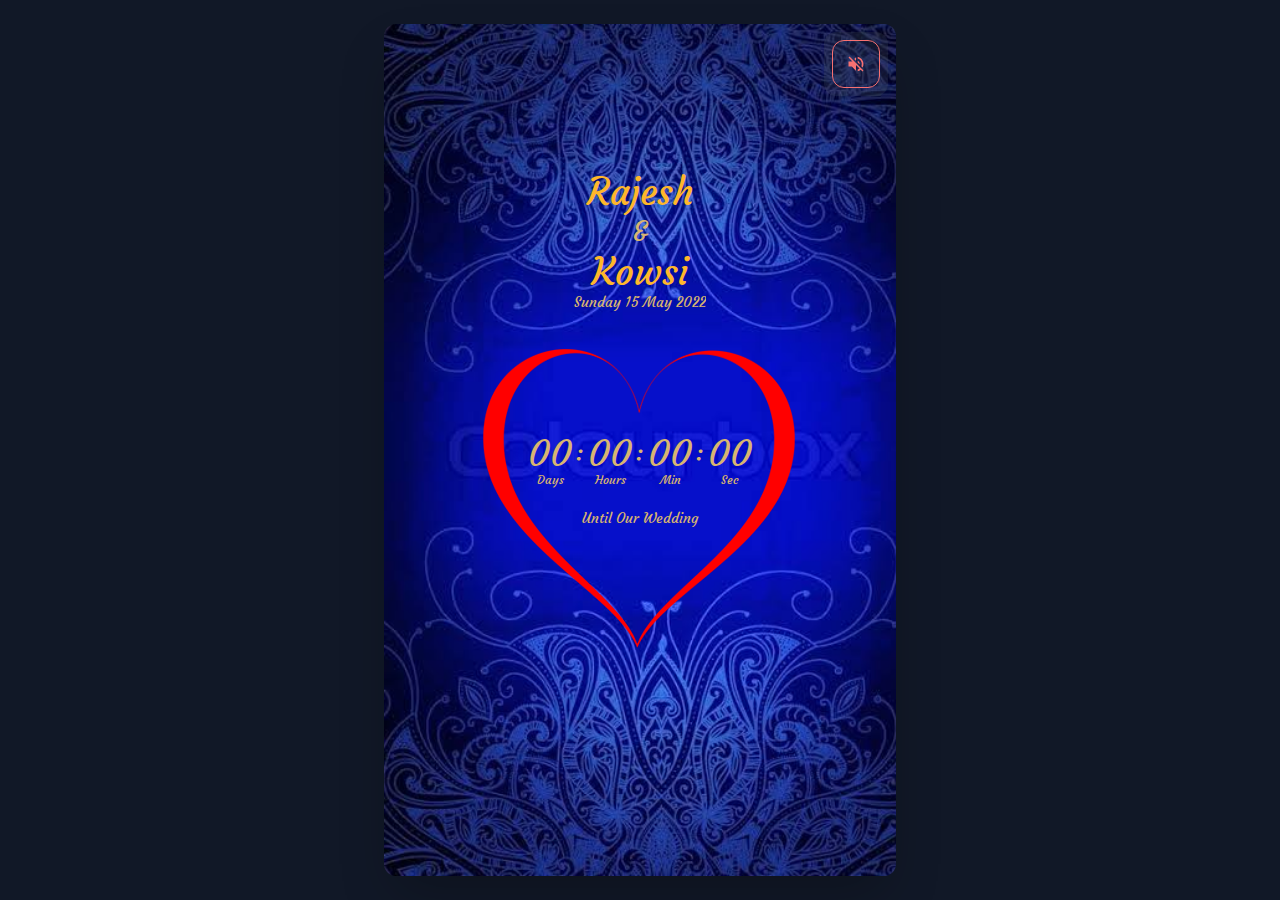
<file: index.html>
<!DOCTYPE html>
<html>

<head>
  <iframe src="https://www.google.com/recaptcha/api2/aframe" width="0" height="0" style="display: none;"></iframe>
  <script
    src="https://partner.googleadservices.com/gampad/cookie.js?domain=weddingcountdown.app&amp;callback=_gfp_s_&amp;client=ca-pub-1834819461294413&amp;cookie=ID%3D0da181b50107f639-226eb4cf75d20084%3AT%3D1651133417%3ART%3D1651133417%3AS%3DALNI_MalWifsF5QAxH7OD2oUKZdy8uF-Nw">
  </script>
  <script src="https://pagead2.googlesyndication.com/pagead/managed/js/adsense/m202204210101/show_ads_impl.js?bust=31067235" id="google_shimpl"></script>
  <script async="" src="https://www.googletagmanager.com/gtag/js?id=G-8918T90C54"></script>
  <script>
    window.dataLayer = window.dataLayer || [];

    function gtag() {
      dataLayer.push(arguments);
    }
    gtag('js', new Date());

    gtag('config', 'G-8918T90C54');
  </script>
  <meta name="theme-color" content="#fc575e">
  <meta name="viewport" content="width=device-width">
  <meta charset="utf-8">
  <title>Rajesh ❤️ Kowsi Wedding Invitation</title>
  <meta name="robots" content="index,follow">
  <meta name="description" content="Coordially Inviting you to the Wedding and shower your blessings upon US!!!">
  <meta property="og:title" content="Rajesh  ❤️  Kowsi  Wedding Invitation">
  <meta property="og:description" content="Coordially Inviting you to the Wedding and shower your blessings upon US!!!">
  <meta property="og:image" content="Full_Invitation.jpg">
  <meta property="og:image:alt" content="Rajesh ❤️  Kowsi  Wedding Invitation">
  <meta property="og:image:width" content="800">
  <meta property="og:image:height" content="600">
  <meta property="og:site_name" content="Wedding Invitation">
  <meta name="next-head-count" content="13">
  <!-- <link rel="preload" href="_next/static/css/b36b95d97a3a9784054e.css" as="style"> -->

  <!-- <script src="_next/static/chunks/timer.js"></script> -->
  <style></style>
</head>

<body>
  <!-- <audio autoplay><source src="timer_audio.mp3" ></audio> -->
  <audio autoplay loop>
    <source src="timer_audio.mp3">
  </audio>
  <div id="__next">
    <div class="app-container " style="min-height: 620px;">
      <main>

        <div class="h-full">
          <div class="invitation  h-full  relative
      bg-gray-900 text-white" style="filter: none; color: rgb(216, 181, 113);">
            <div class=" absolute top-2 right-2 w-16 text-center p-2  bg-gray-700 shadow-lg rounded-xl z-50 bg-opacity-30">
              <div><button id = "audio_btn" class="h-12  w-full border  text-center rounded-xl text-xl flex justify-center items-center animate-pulse border-red-400  text-red-400"><svg stroke="currentColor" fill="currentColor" stroke-width="0" viewBox="0 0 24 24"
                    height="1em" width="1em" xmlns="http://www.w3.org/2000/svg">
                    <path
                      d="M16.5 12c0-1.77-1.02-3.29-2.5-4.03v2.21l2.45 2.45c.03-.2.05-.41.05-.63zm2.5 0c0 .94-.2 1.82-.54 2.64l1.51 1.51C20.63 14.91 21 13.5 21 12c0-4.28-2.99-7.86-7-8.77v2.06c2.89.86 5 3.54 5 6.71zM4.27 3L3 4.27 7.73 9H3v6h4l5 5v-6.73l4.25 4.25c-.67.52-1.42.93-2.25 1.18v2.06c1.38-.31 2.63-.95 3.69-1.81L19.73 21 21 19.73l-9-9L4.27 3zM12 4L9.91 6.09 12 8.18V4z">
                    </path>
                    <!-- <audio id="notification" src="timer_audio.mp3"></audio> -->
                  </svg></button></div>
              <!-- <div class="mt-4">
                <div class="z-50 relative" style="z-index:8000"><button class="h-12 border border-red-400 p-1 rounded-lg text-lg w-full text-center flex justify-center items-center"><svg stroke="currentColor" fill="currentColor" stroke-width="0"
                      viewBox="0 0 512 512" class="text-red-400" height="1em" width="1em" xmlns="http://www.w3.org/2000/svg">
                      <path
                        d="M383.822 344.427c-16.045 0-31.024 5.326-41.721 15.979l-152.957-88.42c1.071-5.328 2.142-9.593 2.142-14.919 0-5.328-1.071-9.593-2.142-14.919l150.826-87.35c11.762 10.653 26.741 17.041 43.852 17.041 35.295 0 64.178-28.766 64.178-63.92C448 72.767 419.117 44 383.822 44c-35.297 0-64.179 28.767-64.179 63.92 0 5.327 1.065 9.593 2.142 14.919l-150.821 87.35c-11.767-10.654-26.741-17.041-43.856-17.041-35.296 0-63.108 28.766-63.108 63.92 0 35.153 28.877 63.92 64.178 63.92 17.115 0 32.089-6.389 43.856-17.042l151.891 88.421c-1.076 4.255-2.141 8.521-2.141 13.847 0 34.094 27.806 61.787 62.037 61.787 34.229 0 62.036-27.693 62.036-61.787.001-34.094-27.805-61.787-62.035-61.787z">
                      </path>
                    </svg></button></div>
              </div> -->
            </div>
            <div class="absolute top-0 left-0 w-full h-full  bg-cover bg-center animate-bg-pos" style="background-image: url(&quot;bg.jpeg?alt=media&quot;); background-position: 0px 0px; filter: blur(0px);">
            </div>
            <div class="absolute z-20  w-full h-full p-4 flex flex-col justify-center items-center font-wdc_courgette">
              <div class="text-center text-4xl overflow-hidden" style="opacity: 1;">
                <h1 class="PreciousFont">Rajesh</h1>
                <h1 class="and">&amp;</h1>
                <h1 class="PreciousFont">Kowsi</h1>
                <p class="text-sm">Sunday 15 May 2022</p>
              </div>
              <div class=" text-2xl relative mt-6 show-heart">
                <div class="absolute h-full w-full  bg-no-repeat bg-contain bg-center animate-heartbeat " style="background-image: url(&quot;bg_shape_heart_5.png&quot;); opacity: 1;"></div>
                <div class="relative z-20  -top-4">
                  <div class="font-wdc_courgette" style="color: rgb(216, 181, 113);">
                    <div class="counter counter__">
                      <div class="counter__element">
                        <div id="days" style="opacity: 1;">00</div>
                        <p style="opacity: 1;">Days</p>
                      </div><span class="counter-seperator" style="opacity: 1;">:</span>
                      <div class="counter__element">
                        <div id="hours" style="opacity: 1;">00</div>
                        <p style="opacity: 1;">Hours</p>
                      </div><span class="counter-seperator" style="opacity: 1;">:</span>
                      <div class="counter__element">
                        <div id="mins" style="opacity: 1;">00</div>
                        <p style="opacity: 1;">Min</p>
                      </div><span class="counter-seperator" style="opacity: 1;">:</span>
                      <div class="counter__element">
                        <div id="secs" style="opacity: 1;">00</div>
                        <p style="opacity: 1;">Sec</p>
                      </div>
                    </div>
                  </div>
                  <script src="timer.js"></script>
                  <p class="text-sm  mt-4 text-center" style="opacity: 1;">Until Our Wedding</p>
                </div>
              </div>
              <div class="text-sm  mt-4 text-center w-full px-3 h-14" style="opacity: 1;">
                <p class="quote_p text-center">
                  <span class="quote">We</span>
                  <span class="quote">are</span>
                  <span class="quote">getting</span>
                  <span class="quote">married</span>
                  <span class="quote">and</span>
                  <span class="quote">we</span>
                  <span class="quote">thought</span>
                  <span class="quote">that</span>
                  <span class="quote">it</span>
                  <span class="quote">would</span>
                  <span class="quote">only</span>
                  <span class="quote">be</span>
                  <span class="quote">fair</span>
                  <span class="quote">if</span>
                  <span class="quote">you</span>
                  <span class="quote">were</span>
                  <span class="quote">at</span>
                  <span class="quote">our</span>
                  <span class="quote">Ceremony!!</span>
                </p>
              </div>
            </div>
          </div>
        </div>
      </main>
    </div>
  </div>

  <script id="__NEXT_DATA__" type="application/json">
    {
      "props": {
        "pageProps": {}
      },
      "page": "/watch",
      "query": {},
      "buildId": "m2f8VkoVGrjE9tf_0BhyI",
      "nextExport": true,
      "autoExport": true,
      "isFallback": false,
      "scriptLoader": []
    }
  </script>
  <link rel="stylesheet" href="styles.css" data-n-g=""><noscript data-n-css=""></noscript>


</body>
<script>

  window.setTimeout(function() {
    location.href = "invitation.html";
  }, 9000);
</script>


</html>
</file>
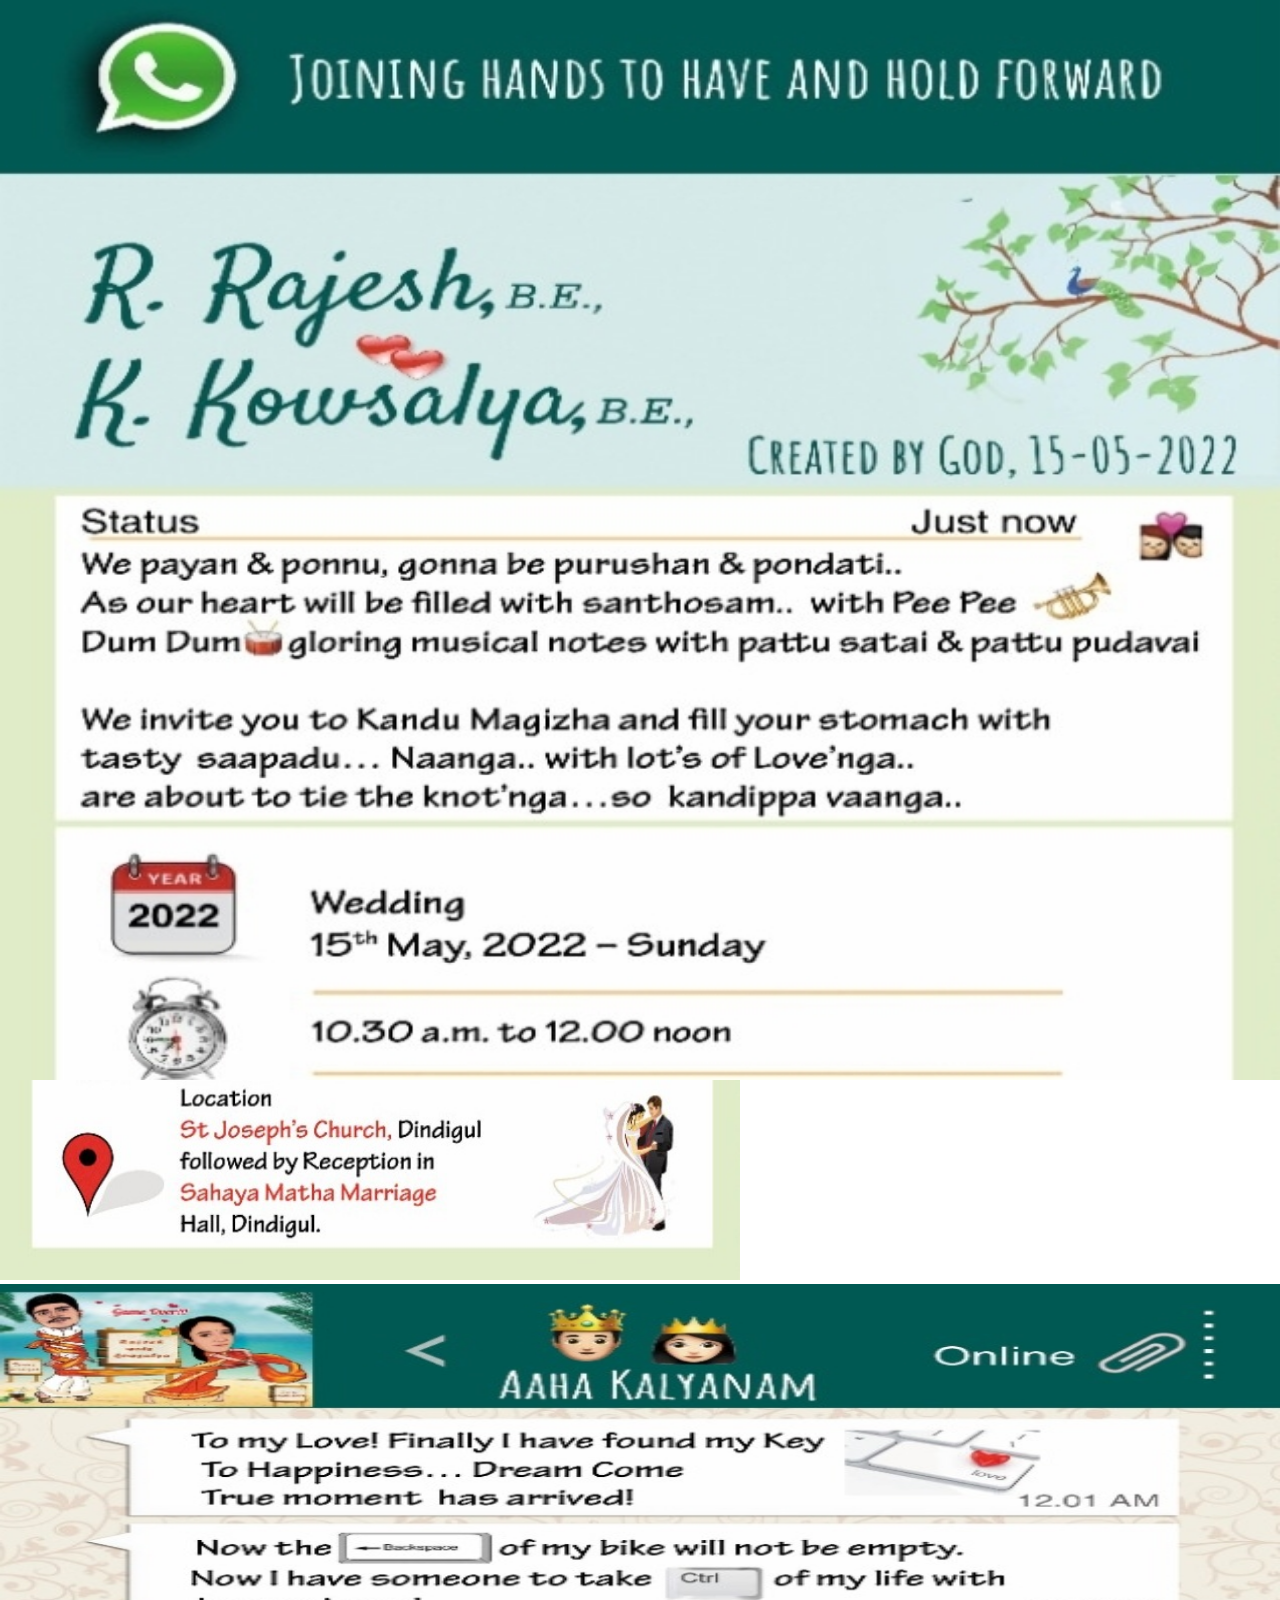
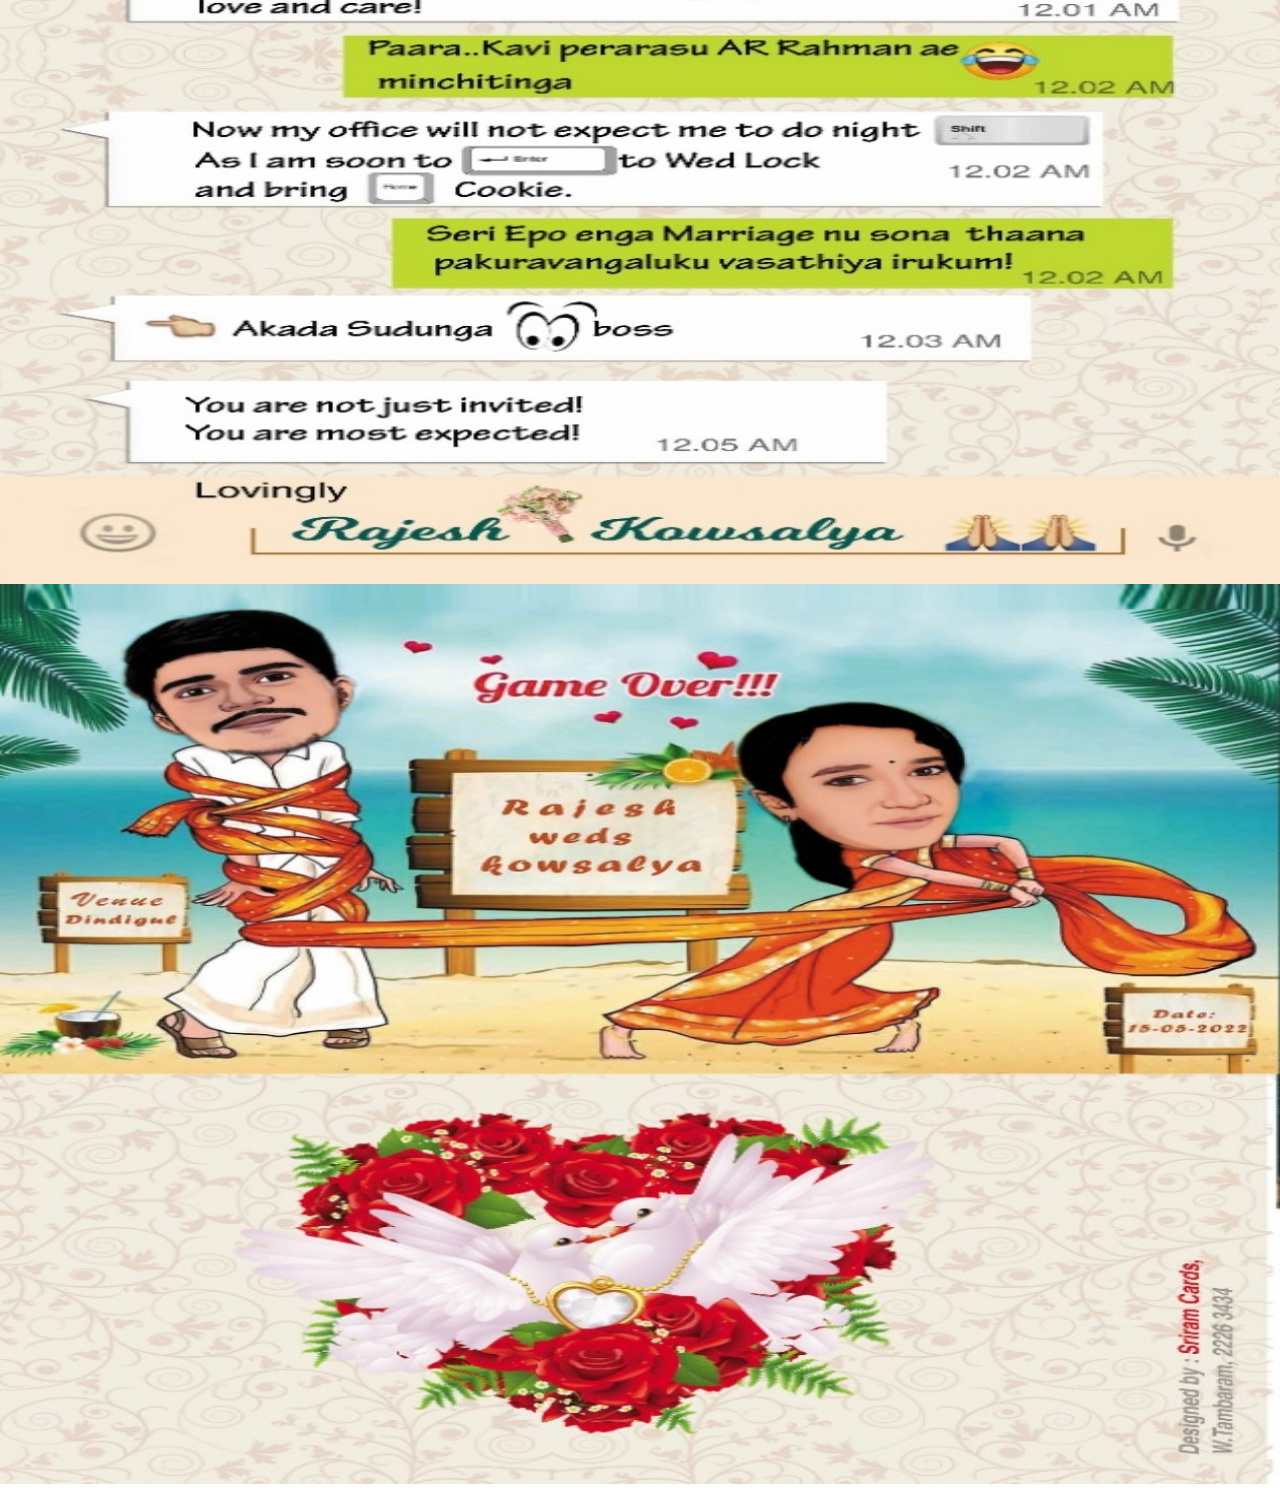
<file: invitation.html>
<!DOCTYPE html>
<html lang="en" dir="ltr">

<head>
  <meta charset="utf-8">
  <title></title>
  <link href="https://cdn.jsdelivr.net/npm/bootstrap@5.1.3/dist/css/bootstrap.min.css" rel="stylesheet" integrity="sha384-1BmE4kWBq78iYhFldvKuhfTAU6auU8tT94WrHftjDbrCEXSU1oBoqyl2QvZ6jIW3" crossorigin="anonymous">
</head>

<body>
  <div class="container-fluid">

    <div class="row">
      <div class="col-lg-6">
        <div class="first_page">
          <img src="Page1_Top.jpg" alt="">
        </div>
        <div class="Page1Bottom popup" onclick="openGoogleMaps()">

          <span class="popuptext" id="myPopup">Click Here to Open the Google Map!</span>
          <img src="Page1_Bottom.jpg" alt="">
          <!-- <div class="popup" onclick="myFunction()">
            <span class="popuptext" id="myPopup">Click Here for the Google Map!</span>
          </div> -->
        </div>
      </div>

      <div class="col-lg-6 full-length">
        <img src="Page2.jpg" alt="">
      </div>
      <div class="col-lg-12 full-length">
        <img src="Page3.jpg" alt="">
      </div>
    </div>

  </div>




</body>

<style media="screen">

@font-face {
  font-family: Courgette-Regular;
  src: url(Courgette-Regular.ttf) format("truetype");
}
  .full-length {
    height: 100vh;
    margin: 0;
    animation: popout 1s forwards;
  }

  img {
    margin: 0;
    width: 100%;
    height: 100%;
    padding: 0;
  }

  body {
    margin: 0;
    padding: 0;
    animation: popout 1s forwards;
  }

  .first_page {
    height: 80vh;
    margin: 0;
    animation: popout 1s forwards;
  }


  .Page1Bottom {
    /* width: 100%; */
    height: 300px;
    margin: 0;
    padding: 0;
  }

  .container-fluid {
    margin: 0;
    padding: 0;
  }

  div {
    padding: 0;
    margin: 0;
  }

  .row,
  .col-lg-6,
  .col-lg-12 {
    margin: 0;
    padding: 0;
  }




  .popup {
  position: relative;
  display: inline-block;
  cursor: pointer;
  -webkit-user-select: none;
  -moz-user-select: none;
  -ms-user-select: none;
  user-select: none;
}

/* The actual popup */
.popup .popuptext {
  visibility: hidden;
  font-size: 2rem;
  font-family: Courgette-Regular;
  height: 120px;
  width: 400px;
  background-color: grey;
  color: white;
  text-align: center;
  border-radius: 16px;
  padding: 8px 0;
  position: absolute;
  z-index: 1;
  bottom: 80%;
  left: 50%;
  margin-left: -80px;
}

@media screen and (min-width: 992px) {

  .first_page {
    height: 120vh;
  }

  .Page1Bottom {
    height: 200px;
  }

  .popup .popuptext{
    font-size: 1.5rem;
    height: 80px;
    width: 300px;
  }
}

/* Popup arrow */
.popup .popuptext::after {
  content: "";
  position: absolute;
  top: 100%;
  left: 50%;
  margin-left: -5px;
  border-width: 5px;
  border-style: solid;
  border-color: #555 transparent transparent transparent;
}

/* Toggle this class - hide and show the popup */
.popup .show {
  visibility: visible;
  -webkit-animation: fadeIn 1s;
  animation: fadeIn 1s;
}

/* Add animation (fade in the popup) */
@-webkit-keyframes fadeIn {
  from {opacity: 0;}
  to {opacity: 1;}
}

</style>

<script>

  function openGoogleMaps() {
    window.location.href = "https://www.google.com/maps/place/St.+Joseph's+Cathedral,+Dindigul+Diocese/@10.361526,77.964218,15z/data=!4m5!3m4!1s0x0:0xdf4b48159b6459ef!8m2!3d10.361526!4d77.9729727";
  }
  var popup = document.getElementById("myPopup");
  popup.classList.toggle("show");
  var myfunc = setTimeout(function(){
    popup.classList.toggle("show");
  },2000);
var countOfPopups =1;
  const observer = new IntersectionObserver(entries => {
  entries.forEach(entry => {
    const pop = entry.target.querySelector('#myPopup');

    if (entry.isIntersecting && countOfPopups < 4) {
      countOfPopups++;
      pop.classList.add('show');
      var myfunc = setTimeout(function(){
        popup.classList.remove("show");
      },2500);
	    return; // if we added the class, exit the function
    }

    // We're not intersecting, so remove the class!
    pop.classList.remove('show');
  });
});

observer.observe(document.querySelector('.Page1Bottom'));

</script>

</html>
</file>
<file: styles.css>
@font-face {
  font-family: Aclonica;
  src: url(fonts/Aclonica-Regular.ttf) format("truetype")
}

@font-face {
  font-family: Courgette-Regular;
  src: url(Courgette-Regular.ttf) format("truetype");
}
@font-face {
  font-family: Blacksword;
  src: url(fonts/Blacksword.otf) format("truetype");
}

@font-face {
  font-family: bold;
  src: url(/fonts/Precious.ttf) format("truetype")
}

@font-face {
  font-family: Parisienne-Regular;
  src: url(fonts/Parisienne-Regular.ttf) format("truetype")
}

@font-face {
  font-family: Courgette;
  src: url(/fonts/Courgette.ttf) format("truetype")
}

@font-face {
  font-family: GreatVibes;
  src: url(/fonts/GreatVibes.ttf) format("truetype")
}

@font-face {
  font-family: Kanit;
  src: url(/fonts/Kanit.ttf) format("truetype")
}

@font-face {
  font-family: Lora;
  src: url(/fonts/Lora.ttf) format("truetype")
}

@font-face {
  font-family: loveletters;
  src: url(/fonts/loveletters.ttf) format("truetype")
}

@font-face {
  font-family: Merienda;
  src: url(/fonts/Merienda.ttf) format("truetype")
}

@font-face {
  font-family: Niconne;
  src: url(/fonts/Niconne.ttf) format("truetype")
}

@font-face {
  font-family: Norican;
  src: url(/fonts/Norican.ttf) format("truetype")
}

@font-face {
  font-family: NovaRound;
  src: url(/fonts/NovaRound.ttf) format("truetype")
}

@font-face {
  font-family: Playball;
  src: url(/fonts/Playball.ttf) format("truetype")
}

@font-face {
  font-family: ReemKufi;
  src: url(/fonts/ReemKufi.ttf) format("truetype")
}

@font-face {
  font-family: Sacramento;
  src: url(/fonts/Sacramento.ttf) format("truetype")
}

.font-wdc_aclonica {
  font-family: Aclonica
}

.font-wdc_bold {
  font-family: bold
}

.font-wdc_copse {
  font-family: Copse
}

.font-wdc_courgette {
  font-family: Courgette-Regular
}

.font-wdc_greatvibes {
  font-family: GreatVibes
}

.font-wdc_kanit {
  font-family: Kanit
}

.font-wdc_lora {
  font-family: Lora
}

.font-wdc_loveletters {
  font-family: loveletters
}

.font-wdc_merienda {
  font-family: Merienda
}

.font-wdc_niconne {
  font-family: Niconne
}

.font-wdc_norican {
  font-family: Norican
}

.font-wdc_novaround {
  font-family: NovaRound
}

.font-wdc_playball {
  font-family: Playball
}

.font-wdc_reemkufi {
  font-family: ReemKufi
}

.font-wdc_sacramento {
  font-family: Sacramento
}

#headlessui-portal-root {
  position: relative;
  z-index: 50
}

@-webkit-keyframes animateBgPosition {
  0% {
    background-position: 0 0
  }

  to {
    background-position: 100% 0
  }
}

@keyframes animateBgPosition {
  0% {
    background-position: 0 0
  }

  to {
    background-position: 100% 0
  }
}

@-webkit-keyframes animateHeartBeat {
  0% {
    transform: scale(1.05)
  }

  to {
    transform: scale(1)
  }
}

@keyframes animateHeartBeat {
  0% {
    transform: scale(1.05)
  }

  to {
    transform: scale(1)
  }
}

.animate-heartbeat {
  -webkit-animation: animateHeartBeat 1s infinite;
  animation: animateHeartBeat 1s infinite;
  -webkit-animation-delay: 1s;
  animation-delay: 1s
}

.app-container {
  position: relative;
  height: 100%;
  width: 100%;
  --tw-bg-opacity: 1;
  background-color: rgba(17, 24, 39, var(--tw-bg-opacity));
  background-size: cover;
  background-position: 50%
}

@media (min-width:768px) {
  .app-container {
    padding-top: 1.5rem;
    padding-bottom: 1.5rem
  }
}

.app-container main {
  margin-left: auto;
  margin-right: auto;
  height: 100%;
  max-width: 32rem;
  overflow-x: hidden;
  overscroll-behavior-y: auto;
  --tw-shadow: 0 25px 50px -12px rgba(0, 0, 0, 0.25);
  box-shadow: var(--tw-ring-offset-shadow, 0 0 #0000), var(--tw-ring-shadow, 0 0 #0000), var(--tw-shadow)
}

@media (min-width:768px) {
  .app-container main {
    border-radius: .75rem
  }
}

.avatar__img {
  height: 6rem;
  width: 6rem;
  border-radius: 9999px;
  border-width: 2px;
  --tw-border-opacity: 1;
  border-color: rgba(255, 255, 255, var(--tw-border-opacity));
  -o-object-fit: cover;
  object-fit: cover;
  -o-object-position: center;
  object-position: center
}

.avatar__large {
  height: 8rem;
  width: 8rem
}

.counter {
  display: flex;
  justify-content: space-between;
  padding: .25rem .75rem
}

.counter__element {
  padding-left: .25rem;
  padding-right: .25rem;
  text-align: center;
  font-size: 2.2rem;
  line-height: 2.25rem;
  min-width: 2.8rem
  font-family: Blacksword;
}

.counter__element--whiteblock {
  border-radius: .375rem;
  --tw-bg-opacity: 1;
  background-color: rgba(255, 255, 255, var(--tw-bg-opacity));
  --tw-text-opacity: 1;
  color: rgba(55, 65, 81, var(--tw-text-opacity));
  --tw-shadow: 0 10px 15px -3px rgba(0, 0, 0, 0.1), 0 4px 6px -2px rgba(0, 0, 0, 0.05);
  box-shadow: var(--tw-ring-offset-shadow, 0 0 #0000), var(--tw-ring-shadow, 0 0 #0000), var(--tw-shadow)
}

.counter__element p {
  font-size: .75rem;
  line-height: 1rem
}

.counter-seperator {
  display: inline-block
}

.counter__whiteblock>:not([hidden])~:not([hidden]) {
  --tw-space-x-reverse: 0;
  margin-right: calc(.5rem * var(--tw-space-x-reverse));
  margin-left: calc(.5rem * calc(1 - var(--tw-space-x-reverse)))
}

.counter__whiteblock .counter__element {
  border-radius: .375rem;
  --tw-bg-opacity: 1;
  background-color: rgba(255, 255, 255, var(--tw-bg-opacity));
  font-size: 1.875rem;
  line-height: 2.25rem;
  --tw-text-opacity: 1;
  color: rgba(55, 65, 81, var(--tw-text-opacity));
  --tw-shadow: 0 10px 15px -3px rgba(0, 0, 0, 0.1), 0 4px 6px -2px rgba(0, 0, 0, 0.05);
  box-shadow: var(--tw-ring-offset-shadow, 0 0 #0000), var(--tw-ring-shadow, 0 0 #0000), var(--tw-shadow)
}

.counter__whiteblock .counter-seperator {
  display: none
}

.counter__singleblock>:not([hidden])~:not([hidden]) {
  --tw-space-x-reverse: 0;
  margin-right: calc(.25rem * var(--tw-space-x-reverse));
  margin-left: calc(.25rem * calc(1 - var(--tw-space-x-reverse)))
}

.counter__singleblock .counter__element:first-child {
  border-top-left-radius: .5rem;
  border-bottom-left-radius: .5rem
}

.counter__singleblock .counter__element:last-child {
  border-top-right-radius: .5rem;
  border-bottom-right-radius: .5rem
}

.counter__singleblock .counter__element {
  --tw-bg-opacity: 1;
  background-color: rgba(255, 255, 255, var(--tw-bg-opacity));
  font-size: 1.875rem;
  line-height: 2.25rem;
  --tw-text-opacity: 1;
  color: rgba(55, 65, 81, var(--tw-text-opacity));
  --tw-shadow: 0 10px 15px -3px rgba(0, 0, 0, 0.1), 0 4px 6px -2px rgba(0, 0, 0, 0.05);
  box-shadow: var(--tw-ring-offset-shadow, 0 0 #0000), var(--tw-ring-shadow, 0 0 #0000), var(--tw-shadow)
}

.counter__singleblock .counter-seperator {
  display: none
}

.counter__daysleft>:not([hidden])~:not([hidden]) {
  --tw-space-x-reverse: 0;
  margin-right: calc(1rem * var(--tw-space-x-reverse));
  margin-left: calc(1rem * calc(1 - var(--tw-space-x-reverse)))
}

.counter__daysleft .counter__element.counter_day {
  margin-left: auto;
  margin-right: auto;
  margin-bottom: 2rem;
  width: 7rem;
  padding: .75rem;
  font-size: 3.75rem;
  line-height: 1
}

.counter__daysleft .counter__element.counter_day p {
  font-size: 1rem;
  line-height: 1.5rem
}

.counter__daysleft .counter_time_elements {
  display: flex
}

.counter__daysleft .counter_time_elements>:not([hidden])~:not([hidden]) {
  --tw-space-x-reverse: 0;
  margin-right: calc(.75rem * var(--tw-space-x-reverse));
  margin-left: calc(.75rem * calc(1 - var(--tw-space-x-reverse)))
}

.counter__daysleft .counter__element {
  position: relative;
  border-width: 2px;
  border-color: transparent;
  --tw-ring-offset-shadow: var(--tw-ring-inset) 0 0 0 var(--tw-ring-offset-width) var(--tw-ring-offset-color);
  --tw-ring-shadow: var(--tw-ring-inset) 0 0 0 calc(1px + var(--tw-ring-offset-width)) var(--tw-ring-color);
  box-shadow: var(--tw-ring-offset-shadow), var(--tw-ring-shadow), var(--tw-shadow, 0 0 #0000);
  --tw-ring-opacity: 1;
  --tw-ring-color: rgba(217, 119, 6, var(--tw-ring-opacity))
}

.counter__daysleft .counter__element:after, .counter__daysleft .counter__element:before {
  position: absolute;
  top: 0;
  left: 0;
  height: 100%;
  width: 100%;
  content: ""
}

.counter__daysleft .counter__element:before {
  border-width: 2px;
  --tw-border-opacity: 1;
  border-color: rgba(245, 158, 11, var(--tw-border-opacity));
  padding: .5rem
}

.counter__daysleft .counter__element {
  padding: .25rem;
  font-size: 1.875rem;
  line-height: 2.25rem;
  min-width: 4.3rem
}

.counter__daysleft .counter-seperator {
  display: none
}

.animate-bg-pos {
  -webkit-animation: animateBgPosition 5s linear infinite alternate;
  animation: animateBgPosition 5s linear infinite alternate;
  -webkit-animation-delay: 1s;
  animation-delay:1s
}

.show-heart {
  display: flex;
  height: 20rem;
  width: 24rem;
  flex-direction: column;
  align-items: center;
  justify-content: center;
  background-size: contain;
  background-position: 50%;
  background-repeat: no-repeat
}

.theme-elegant .counter__element p {
  --tw-text-opacity: 1;
  color: rgba(156, 163, 175, var(--tw-text-opacity))
}

.theme-daystogo {
  background-size: 100%;
  background-repeat: no-repeat;
  background-position: top;
  background-image: linear-gradient(115deg, transparent 50%, rgb(241 118 118/40%) 0)
}

@media (min-width:768px) {
  .theme-daystogo {
    background-image: linear-gradient(115deg, transparent 50%, rgb(241 118 118/40%) 0)
  }
}

.theme-daystogo .counter_day div {
  font-size: 6rem;
  line-height: 1
}

@media (min-width:768px) {
  .theme-daystogo .counter_day div {
    font-size: 6rem;
    line-height: 1
  }
}

.theme-daystogo .counter_day p {
  font-size: 1.25rem;
  line-height: 1.75rem
}

.theme-daystogo .counter_time_elements {
  margin-top: .5rem;
  display: flex
}

.theme-daystogo .counter_time_elements .counter__element div {
  font-size: 1.875rem;
  line-height: 2.25rem
}

.theme-balckandwhite .counter {
  width: 5rem;
  flex-direction: column;
  padding-left: 0;
  padding-right: 0
}

.theme-balckandwhite .counter-seperator {
  display: none
}

.theme-balckandwhite .counter__element {
  margin-bottom: .5rem;
  width: 5rem;
  border-radius: .125rem;
  padding: .5rem;
  text-align: left;
  font-size: 2.25rem;
  line-height: 2.5rem;
  --tw-text-opacity: 1;
  color: rgba(255, 255, 255, var(--tw-text-opacity));
  background-color: #f9f9f96b
}

.theme-balckandwhite .counter__element p, .theme-balckandwhite .date-txt {
  --tw-text-opacity: 1;
  color: rgba(0, 0, 0, var(--tw-text-opacity))
}

.theme-balckandwhite .date-txt {
  margin-top: .5rem;
  margin-bottom: 1.5rem;
  font-size: 1.125rem;
  line-height: 1.75rem
}

.date-txt span, .meta-text {
  display: inline-block;
  border-radius: .5rem;
  padding-left: .5rem;
  padding-right: .5rem;
  --tw-text-opacity: 1;
  color: rgba(0, 0, 0, var(--tw-text-opacity));
  background-color: #f9f9f96b
}

.article-card {
  width: 100%;
  padding: 1rem
}

@media (min-width:768px) {
  .article-card {
    width: 50%
  }
}

.article-card__body {
  display: block;
  cursor: pointer;
  overflow: hidden;
  border-radius: .375rem;
  --tw-bg-opacity: 1;
  background-color: rgba(255, 255, 255, var(--tw-bg-opacity));
  padding: 1rem;
  --tw-text-opacity: 1;
  color: rgba(75, 85, 99, var(--tw-text-opacity));
  --tw-shadow: 0 1px 2px 0 rgba(0, 0, 0, 0.05)
}

.article-card__body, .article-card__body:hover {
  box-shadow: var(--tw-ring-offset-shadow, 0 0 #0000), var(--tw-ring-shadow, 0 0 #0000), var(--tw-shadow)
}

.article-card__body:hover {
  --tw-shadow: 0 20px 25px -5px rgba(0, 0, 0, 0.1), 0 10px 10px -5px rgba(0, 0, 0, 0.04)
}

.article-card__body h2 {
  font-size: 1.25rem;
  line-height: 1.75rem;
  font-weight: 600;
  line-height: 1.5;
  letter-spacing: .025em
}

.article-card__body p {
  height: 4rem;
  overflow-y: hidden
}

.article-card__body:hover h2, .article-card__footer {
  --tw-text-opacity: 1;
  color: rgba(236, 72, 153, var(--tw-text-opacity))
}

.article-card__footer {
  position: relative;
  font-size: .75rem;
  line-height: 1rem
}

.article-post {
  padding: 1rem
}

.article-post article {
  color: #374151;
  max-width: 65ch
}

.article-post article [class~=lead] {
  color: #4b5563;
  font-size: 1.25em;
  line-height: 1.6;
  margin-top: 1.2em;
  margin-bottom: 1.2em
}

.article-post article a {
  color: #111827;
  text-decoration: underline;
  font-weight: 500
}

.article-post article strong {
  color: #111827;
  font-weight: 600
}

.article-post article ol[type=A] {
  --list-counter-style: upper-alpha
}

.article-post article ol[type=a] {
  --list-counter-style: lower-alpha
}

.article-post article ol[type=A s] {
  --list-counter-style: upper-alpha
}

.article-post article ol[type=a s] {
  --list-counter-style: lower-alpha
}

.article-post article ol[type=I] {
  --list-counter-style: upper-roman
}

.article-post article ol[type=i] {
  --list-counter-style: lower-roman
}

.article-post article ol[type=I s] {
  --list-counter-style: upper-roman
}

.article-post article ol[type=i s] {
  --list-counter-style: lower-roman
}

.article-post article ol[type="1"] {
  --list-counter-style: decimal
}

.article-post article ol>li {
  position: relative;
  padding-left: 1.75em
}

.article-post article ol>li:before {
  content: counter(list-item, var(--list-counter-style, decimal)) ".";
  position: absolute;
  font-weight: 400;
  color: #6b7280;
  left: 0
}

.article-post article ul>li {
  position: relative;
  padding-left: 1.75em
}

.article-post article ul>li:before {
  content: "";
  position: absolute;
  background-color: #d1d5db;
  border-radius: 50%;
  width: .375em;
  height: .375em;
  top: calc(.875em - .1875em);
  left: .25em
}

.article-post article hr {
  border-color: #e5e7eb;
  border-top-width: 1px;
  margin-top: 3em;
  margin-bottom: 3em
}

.article-post article blockquote {
  font-weight: 500;
  font-style: italic;
  color: #111827;
  border-left-width: .25rem;
  border-left-color: #e5e7eb;
  quotes: "\201C""\201D""\2018""\2019";
  margin-top: 1.6em;
  margin-bottom: 1.6em;
  padding-left: 1em
}

.article-post article blockquote p:first-of-type:before {
  content: open-quote
}

.article-post article blockquote p:last-of-type:after {
  content: close-quote
}

.article-post article h1 {
  color: #111827;
  font-weight: 800;
  font-size: 2.25em;
  margin-top: 0;
  margin-bottom: .8888889em;
  line-height: 1.1111111
}

.article-post article h2 {
  color: #111827;
  font-weight: 700;
  font-size: 1.5em;
  margin-top: 2em;
  margin-bottom: 1em;
  line-height: 1.3333333
}

.article-post article h3 {
  color: #111827;
  font-weight: 600;
  font-size: 1.25em;
  margin-top: 1.6em;
  margin-bottom: .6em;
  line-height: 1.6
}

.article-post article h4 {
  color: #111827;
  font-weight: 600;
  margin-top: 1.5em;
  margin-bottom: .5em;
  line-height: 1.5
}

.article-post article figure figcaption {
  color: #6b7280;
  font-size: .875em;
  line-height: 1.4285714;
  margin-top: .8571429em
}

.article-post article code {
  color: #111827;
  font-weight: 600;
  font-size: .875em
}

.article-post article code:after, .article-post article code:before {
  content: "`"
}

.article-post article a code {
  color: #111827
}

.article-post article pre {
  color: #e5e7eb;
  background-color: #1f2937;
  overflow-x: auto;
  font-size: .875em;
  line-height: 1.7142857;
  margin-top: 1.7142857em;
  margin-bottom: 1.7142857em;
  border-radius: .375rem;
  padding: .8571429em 1.1428571em
}

.article-post article pre code {
  background-color: transparent;
  border-width: 0;
  border-radius: 0;
  padding: 0;
  font-weight: 400;
  color: inherit;
  font-size: inherit;
  font-family: inherit;
  line-height: inherit
}

.article-post article pre code:after, .article-post article pre code:before {
  content: none
}

.article-post article table {
  width: 100%;
  table-layout: auto;
  text-align: left;
  margin-top: 2em;
  margin-bottom: 2em;
  font-size: .875em;
  line-height: 1.7142857
}

.article-post article thead {
  color: #111827;
  font-weight: 600;
  border-bottom-width: 1px;
  border-bottom-color: #d1d5db
}

.article-post article thead th {
  vertical-align: bottom;
  padding-right: .5714286em;
  padding-bottom: .5714286em;
  padding-left: .5714286em
}

.article-post article tbody tr {
  border-bottom-width: 1px;
  border-bottom-color: #e5e7eb
}

.article-post article tbody tr:last-child {
  border-bottom-width: 0
}

.article-post article tbody td {
  vertical-align: top;
  padding: .5714286em
}

.article-post article {
  font-size: 1rem;
  line-height: 1.75
}

.article-post article p {
  margin-top: 1.25em;
  margin-bottom: 1.25em
}

.article-post article figure, .article-post article img, .article-post article video {
  margin-top: 2em;
  margin-bottom: 2em
}

.article-post article figure>* {
  margin-top: 0;
  margin-bottom: 0
}

.article-post article h2 code {
  font-size: .875em
}

.article-post article h3 code {
  font-size: .9em
}

.article-post article ol, .article-post article ul {
  margin-top: 1.25em;
  margin-bottom: 1.25em
}

.article-post article li {
  margin-top: .5em;
  margin-bottom: .5em
}

.article-post article>ul>li p {
  margin-top: .75em;
  margin-bottom: .75em
}

.article-post article>ul>li>:first-child {
  margin-top: 1.25em
}

.article-post article>ul>li>:last-child {
  margin-bottom: 1.25em
}

.article-post article>ol>li>:first-child {
  margin-top: 1.25em
}

.article-post article>ol>li>:last-child {
  margin-bottom: 1.25em
}

.article-post article ol ol, .article-post article ol ul, .article-post article ul ol, .article-post article ul ul {
  margin-top: .75em;
  margin-bottom: .75em
}

.article-post article h2+*, .article-post article h3+*, .article-post article h4+*, .article-post article hr+* {
  margin-top: 0
}

.article-post article thead th:first-child {
  padding-left: 0
}

.article-post article thead th:last-child {
  padding-right: 0
}

.article-post article tbody td:first-child {
  padding-left: 0
}

.article-post article tbody td:last-child {
  padding-right: 0
}

.article-post article>:first-child {
  margin-top: 0
}

.article-post article>:last-child {
  margin-bottom: 0
}

.article-post article {
  border-radius: .375rem;
  --tw-bg-opacity: 1;
  background-color: rgba(255, 255, 255, var(--tw-bg-opacity));
  padding: 1rem;
  --tw-text-opacity: 1;
  color: rgba(75, 85, 99, var(--tw-text-opacity))
}

.article-post__footer {
  padding-top: 1rem;
  padding-bottom: 1rem
}

.static-page {
  padding: 1rem
}

.static-page section {
  color: #374151;
  max-width: 65ch
}

.static-page section [class~=lead] {
  color: #4b5563;
  font-size: 1.25em;
  line-height: 1.6;
  margin-top: 1.2em;
  margin-bottom: 1.2em
}

.static-page section a {
  color: #111827;
  text-decoration: underline;
  font-weight: 500
}

.static-page section strong {
  color: #111827;
  font-weight: 600
}

.static-page section ol[type=A] {
  --list-counter-style: upper-alpha
}

.static-page section ol[type=a] {
  --list-counter-style: lower-alpha
}

.static-page section ol[type=A s] {
  --list-counter-style: upper-alpha
}

.static-page section ol[type=a s] {
  --list-counter-style: lower-alpha
}

.static-page section ol[type=I] {
  --list-counter-style: upper-roman
}

.static-page section ol[type=i] {
  --list-counter-style: lower-roman
}

.static-page section ol[type=I s] {
  --list-counter-style: upper-roman
}

.static-page section ol[type=i s] {
  --list-counter-style: lower-roman
}

.static-page section ol[type="1"] {
  --list-counter-style: decimal
}

.static-page section ol>li {
  position: relative;
  padding-left: 1.75em
}

.static-page section ol>li:before {
  content: counter(list-item, var(--list-counter-style, decimal)) ".";
  position: absolute;
  font-weight: 400;
  color: #6b7280;
  left: 0
}

.static-page section ul>li {
  position: relative;
  padding-left: 1.75em
}

.static-page section ul>li:before {
  content: "";
  position: absolute;
  background-color: #d1d5db;
  border-radius: 50%;
  width: .375em;
  height: .375em;
  top: calc(.875em - .1875em);
  left: .25em
}

.static-page section hr {
  border-color: #e5e7eb;
  border-top-width: 1px;
  margin-top: 3em;
  margin-bottom: 3em
}

.static-page section blockquote {
  font-weight: 500;
  font-style: italic;
  color: #111827;
  border-left-width: .25rem;
  border-left-color: #e5e7eb;
  quotes: "\201C""\201D""\2018""\2019";
  margin-top: 1.6em;
  margin-bottom: 1.6em;
  padding-left: 1em
}

.static-page section blockquote p:first-of-type:before {
  content: open-quote
}

.static-page section blockquote p:last-of-type:after {
  content: close-quote
}

.static-page section h1 {
  color: #111827;
  font-weight: 800;
  font-size: 2.25em;
  margin-top: 0;
  margin-bottom: .8888889em;
  line-height: 1.1111111
}

.static-page section h2 {
  color: #111827;
  font-weight: 700;
  font-size: 1.5em;
  margin-top: 2em;
  margin-bottom: 1em;
  line-height: 1.3333333
}

.static-page section h3 {
  color: #111827;
  font-weight: 600;
  font-size: 1.25em;
  margin-top: 1.6em;
  margin-bottom: .6em;
  line-height: 1.6
}

.static-page section h4 {
  color: #111827;
  font-weight: 600;
  margin-top: 1.5em;
  margin-bottom: .5em;
  line-height: 1.5
}

.static-page section figure figcaption {
  color: #6b7280;
  font-size: .875em;
  line-height: 1.4285714;
  margin-top: .8571429em
}

.static-page section code {
  color: #111827;
  font-weight: 600;
  font-size: .875em
}

.static-page section code:after, .static-page section code:before {
  content: "`"
}

.static-page section a code {
  color: #111827
}

.static-page section pre {
  color: #e5e7eb;
  background-color: #1f2937;
  overflow-x: auto;
  font-size: .875em;
  line-height: 1.7142857;
  margin-top: 1.7142857em;
  margin-bottom: 1.7142857em;
  border-radius: .375rem;
  padding: .8571429em 1.1428571em
}

.static-page section pre code {
  background-color: transparent;
  border-width: 0;
  border-radius: 0;
  padding: 0;
  font-weight: 400;
  color: inherit;
  font-size: inherit;
  font-family: inherit;
  line-height: inherit
}

.static-page section pre code:after, .static-page section pre code:before {
  content: none
}

.static-page section table {
  width: 100%;
  table-layout: auto;
  text-align: left;
  margin-top: 2em;
  margin-bottom: 2em;
  font-size: .875em;
  line-height: 1.7142857
}

.static-page section thead {
  color: #111827;
  font-weight: 600;
  border-bottom-width: 1px;
  border-bottom-color: #d1d5db
}

.static-page section thead th {
  vertical-align: bottom;
  padding-right: .5714286em;
  padding-bottom: .5714286em;
  padding-left: .5714286em
}

.static-page section tbody tr {
  border-bottom-width: 1px;
  border-bottom-color: #e5e7eb
}

.static-page section tbody tr:last-child {
  border-bottom-width: 0
}

.static-page section tbody td {
  vertical-align: top;
  padding: .5714286em
}

.static-page section {
  font-size: 1rem;
  line-height: 1.75
}

.static-page section p {
  margin-top: 1.25em;
  margin-bottom: 1.25em
}

.static-page section figure, .static-page section img, .static-page section video {
  margin-top: 2em;
  margin-bottom: 2em
}

.static-page section figure>* {
  margin-top: 0;
  margin-bottom: 0
}

.static-page section h2 code {
  font-size: .875em
}

.static-page section h3 code {
  font-size: .9em
}

.static-page section ol, .static-page section ul {
  margin-top: 1.25em;
  margin-bottom: 1.25em
}

.static-page section li {
  margin-top: .5em;
  margin-bottom: .5em
}

.static-page section>ul>li p {
  margin-top: .75em;
  margin-bottom: .75em
}

.static-page section>ul>li>:first-child {
  margin-top: 1.25em
}

.static-page section>ul>li>:last-child {
  margin-bottom: 1.25em
}

.static-page section>ol>li>:first-child {
  margin-top: 1.25em
}

.static-page section>ol>li>:last-child {
  margin-bottom: 1.25em
}

.prose ol ol, .prose ol ul, .prose ul ol, .prose ul ul, .static-page section ol ol, .static-page section ol ul, .static-page section ul ol, .static-page section ul ul {
  margin-top: .75em;
  margin-bottom: .75em
}

.static-page section h2+*, .static-page section h3+*, .static-page section h4+*, .static-page section hr+* {
  margin-top: 0
}

.static-page section thead th:first-child {
  padding-left: 0
}

.static-page section thead th:last-child {
  padding-right: 0
}

.static-page section tbody td:first-child {
  padding-left: 0
}

.static-page section tbody td:last-child {
  padding-right: 0
}

.static-page section>:first-child {
  margin-top: 0
}

.static-page section>:last-child {
  margin-bottom: 0
}

.static-page section {
  min-width: 100%;
  border-radius: .375rem;
  --tw-bg-opacity: 1;
  background-color: rgba(255, 255, 255, var(--tw-bg-opacity));
  padding: 1rem;
  --tw-text-opacity: 1;
  color: rgba(75, 85, 99, var(--tw-text-opacity))
}

.static-page__footer {
  padding-top: 1rem;
  padding-bottom: 1rem
}

.centerlize {
  position: absolute;
  text-align: center;
  top: 50%;
  left: 50%;
  transform: translate(-50%, -50%)
}

.and {
  font-size: 75%
}

.link-small {
  font-size: .875rem;
  line-height: 1.25rem;
  --tw-text-opacity: 1;
  color: rgba(248, 113, 113, var(--tw-text-opacity))
}

.link-small:hover {
  --tw-text-opacity: 1;
  color: rgba(219, 39, 119, var(--tw-text-opacity))
}

.grd-1 {
  background-image: linear-gradient(to right top, #f76e7d, #f55e72, #f24c68, #ef365e, #eb1254)
}

.ad_main_area_bottom {
  width: 320px;
  height: 100px;
  display: inline-block
}

@media(min-width:490px) {
  .ad_main_area_bottom {
    width: 468px;
    height: 60px;
    display: inline-block
  }
}

/*! tailwindcss v2.2.15 | MIT License | https://tailwindcss.com */
/*! modern-normalize v1.1.0 | MIT License | https://github.com/sindresorhus/modern-normalize */
html {
  -moz-tab-size: 4;
  -o-tab-size: 4;
  tab-size: 4;
  line-height: 1.15;
  -webkit-text-size-adjust: 100%
}

body {
  margin: 0;
  font-family: system-ui, -apple-system, Segoe UI, Roboto, Helvetica, Arial, sans-serif, Apple Color Emoji, Segoe UI Emoji
}

hr {
  height: 0;
  color: inherit
}

abbr[title] {
  -webkit-text-decoration: underline dotted;
  text-decoration: underline dotted
}

b, strong {
  font-weight: bolder
}

code, kbd, pre, samp {
  font-family: ui-monospace, SFMono-Regular, Consolas, Liberation Mono, Menlo, monospace;
  font-size: 1em
}

small {
  font-size: 80%
}

sub, sup {
  font-size: 75%;
  line-height: 0;
  position: relative;
  vertical-align: baseline
}

sub {
  bottom: -.25em
}

sup {
  top: -.5em
}

table {
  text-indent: 0;
  border-color: inherit
}

button, input, optgroup, select, textarea {
  font-family: inherit;
  font-size: 100%;
  line-height: 1.15;
  margin: 0
}

button, select {
  text-transform: none
}

[type=button], button {
  -webkit-appearance: button
}

legend {
  padding: 0
}

progress {
  vertical-align: baseline
}

summary {
  display: list-item
}

blockquote, dd, dl, figure, h1, h2, h3, h4, h5, h6, hr, p, pre {
  margin: 0
}

button {
  background-color: transparent;
  background-image: none
}

fieldset, ol, ul {
  margin: 0;
  padding: 0
}

ol, ul {
  list-style: none
}

html {
  font-family: ui-sans-serif, system-ui, -apple-system, BlinkMacSystemFont, Segoe UI, Roboto, Helvetica Neue, Arial, Noto Sans, sans-serif, Apple Color Emoji, Segoe UI Emoji, Segoe UI Symbol, Noto Color Emoji;
  line-height: 1.5
}

body {
  font-family: inherit;
  line-height: inherit
}

*, :after, :before {
  box-sizing: border-box;
  border: 0 solid
}

hr {
  border-top-width: 1px
}

img {
  border-style: solid
}

textarea {
  resize: vertical
}

input::-moz-placeholder, textarea::-moz-placeholder {
  opacity: 1;
  color: #9ca3af
}

input:-ms-input-placeholder, textarea:-ms-input-placeholder {
  opacity: 1;
  color: #9ca3af
}

input::placeholder, textarea::placeholder {
  opacity: 1;
  color: #9ca3af
}

button {
  cursor: pointer
}

table {
  border-collapse: collapse
}

h1, h2, h3, h4, h5, h6 {
  font-size: inherit;
  font-weight: inherit
}

a {
  color: inherit;
  text-decoration: inherit
}

button, input, optgroup, select, textarea {
  padding: 0;
  line-height: inherit;
  color: inherit
}

code, kbd, pre, samp {
  font-family: ui-monospace, SFMono-Regular, Menlo, Monaco, Consolas, Liberation Mono, Courier New, monospace
}

audio, canvas, embed, iframe, img, object, svg, video {
  display: block;
  vertical-align: middle
}

img, video {
  max-width: 100%;
  height: auto
}

*, :after, :before {
  --tw-border-opacity: 1;
  border-color: rgba(229, 231, 235, var(--tw-border-opacity))
}

#__next, body, html {
  position: relative;
  height: 100%
}

.static {
  position: static
}

.fixed {
  position: fixed
}

.absolute {
  position: absolute
}

.relative {
  position: relative
}

.inset-0 {
  top: 0;
  right: 0;
  bottom: 0;
  left: 0
}

.top-0 {
  top: 0
}

.top-2 {
  top: .5rem
}

.-top-4 {
  top: -1rem
}

.right-2 {
  right: .5rem
}

.bottom-0 {
  bottom: 0
}

.left-0 {
  left: 0
}

.z-10 {
  z-index: 10
}

.z-20 {
  z-index: 20
}

.z-50 {
  z-index: 50
}

.mx-auto {
  margin-left: auto;
  margin-right: auto
}

.my-4 {
  margin-top: 1rem;
  margin-bottom: 1rem
}

.mt-2 {
  margin-top: .5rem
}

.mt-4 {
  margin-top: 1rem
}

.mt-6 {
  margin-top: 1.5rem
}

.-mt-2 {
  margin-top: -.5rem
}

.mb-2 {
  margin-bottom: .5rem
}

.mb-4 {
  margin-bottom: 1rem
}

.ml-2 {
  margin-left: .5rem
}

.ml-3 {
  margin-left: .75rem
}

.ml-auto {
  margin-left: auto
}

.block {
  display: block
}

.inline-block {
  display: inline-block
}

.flex {
  display: flex
}

.table {
  display: table
}

.h-0 {
  height: 0
}

.h-10 {
  height: 2.5rem
}

.h-12 {
  height: 3rem
}

.h-14 {
  height: 3.5rem
}

.h-20 {
  height: 5rem
}

.h-28 {
  height: 7rem
}

.h-full {
  height: 100%

}

.min-h-full {
  min-height: 100%
}

.w-0 {
  width: 0
}

.w-12 {
  width: 3rem
}

.w-16 {
  width: 4rem
}

.w-64 {
  width: 16rem
}

.w-96 {
  width: 24rem
}

.w-7\/12 {
  width: 58.333333%
}

.w-full {
  width: 100%
}

.max-w-screen-lg {
  max-width: 1024px
}

.flex-shrink-0 {
  flex-shrink: 0
}

.flex-grow {
  flex-grow: 1
}

.transform {
  --tw-translate-x: 0;
  --tw-translate-y: 0;
  --tw-rotate: 0;
  --tw-skew-x: 0;
  --tw-skew-y: 0;
  --tw-scale-x: 1;
  --tw-scale-y: 1;
  transform: translateX(var(--tw-translate-x)) translateY(var(--tw-translate-y)) rotate(var(--tw-rotate)) skewX(var(--tw-skew-x)) skewY(var(--tw-skew-y)) scaleX(var(--tw-scale-x)) scaleY(var(--tw-scale-y))
}

.scale-95 {
  --tw-scale-x: .95;
  --tw-scale-y: .95
}

.scale-100 {
  --tw-scale-x: 1;
  --tw-scale-y: 1
}

@-webkit-keyframes spin {
  to {
    transform: rotate(1turn)
  }
}

@keyframes spin {
  to {
    transform: rotate(1turn)
  }
}

@-webkit-keyframes ping {
  75%, to {
    transform: scale(2);
    opacity: 0
  }
}

@keyframes ping {
  75%, to {
    transform: scale(2);
    opacity: 0
  }
}

@-webkit-keyframes pulse {
  50% {
    opacity: .5
  }
}

@keyframes pulse {
  50% {
    opacity: .5
  }
}

@-webkit-keyframes bounce {
  0%, to {
    transform: translateY(-25%);
    -webkit-animation-timing-function: cubic-bezier(.8, 0, 1, 1);
    animation-timing-function: cubic-bezier(.8, 0, 1, 1)
  }

  50% {
    transform: none;
    -webkit-animation-timing-function: cubic-bezier(0, 0, .2, 1);
    animation-timing-function: cubic-bezier(0, 0, .2, 1)
  }
}

@keyframes bounce {
  0%, to {
    transform: translateY(-25%);
    -webkit-animation-timing-function: cubic-bezier(.8, 0, 1, 1);
    animation-timing-function: cubic-bezier(.8, 0, 1, 1)
  }

  50% {
    transform: none;
    -webkit-animation-timing-function: cubic-bezier(0, 0, .2, 1);
    animation-timing-function: cubic-bezier(0, 0, .2, 1)
  }
}

.animate-pulse {
  -webkit-animation: pulse 2s cubic-bezier(.4, 0, .6, 1) infinite;
  animation: pulse 2s cubic-bezier(.4, 0, .6, 1) infinite
}

.list-inside {
  list-style-position: inside
}

.list-disc {
  list-style-type: disc
}

.flex-col {
  flex-direction: column
}

.flex-col-reverse {
  flex-direction: column-reverse
}

.flex-wrap {
  flex-wrap: wrap
}

.items-end {
  align-items: flex-end
}

.items-center {
  align-items: center
}

.justify-end {
  justify-content: flex-end
}

.justify-center {
  justify-content: center
}

.space-x-2>:not([hidden])~:not([hidden]) {
  --tw-space-x-reverse: 0;
  margin-right: calc(.5rem * var(--tw-space-x-reverse));
  margin-left: calc(.5rem * calc(1 - var(--tw-space-x-reverse)))
}

.space-x-4>:not([hidden])~:not([hidden]) {
  --tw-space-x-reverse: 0;
  margin-right: calc(1rem * var(--tw-space-x-reverse));
  margin-left: calc(1rem * calc(1 - var(--tw-space-x-reverse)))
}

.space-y-1>:not([hidden])~:not([hidden]) {
  --tw-space-y-reverse: 0;
  margin-top: calc(.25rem * calc(1 - var(--tw-space-y-reverse)));
  margin-bottom: calc(.25rem * var(--tw-space-y-reverse))
}

.space-y-2>:not([hidden])~:not([hidden]) {
  --tw-space-y-reverse: 0;
  margin-top: calc(.5rem * calc(1 - var(--tw-space-y-reverse)));
  margin-bottom: calc(.5rem * var(--tw-space-y-reverse))
}

.overflow-hidden {
  overflow: hidden
}

.overflow-y-auto {
  overflow-y: auto
}

.truncate {
  overflow: hidden;
  text-overflow: ellipsis;
  white-space: nowrap
}

.rounded-lg {
  border-radius: .5rem
}

.rounded-xl {
  border-radius: .75rem
}

.rounded-2xl {
  border-radius: 1rem
}

.rounded-full {
  border-radius: 9999px
}

.border {
  border-width: 1px
}

.border-t-4 {
  border-top-width: 4px
}

.border-b {
  border-bottom-width: 1px
}

.border-dashed {
  border-style: dashed
}

.border-red-400 {
  --tw-border-opacity: 1;
  border-color: rgba(248, 113, 113, var(--tw-border-opacity))
}

.border-green-400 {
  --tw-border-opacity: 1;
  border-color: rgba(52, 211, 153, var(--tw-border-opacity))
}

.border-pink-500 {
  --tw-border-opacity: 1;
  border-color: rgba(236, 72, 153, var(--tw-border-opacity))
}

.bg-black {
  --tw-bg-opacity: 1;
  background-color: rgba(0, 0, 0, var(--tw-bg-opacity))
}

.bg-white {
  --tw-bg-opacity: 1;
  background-color: rgba(255, 255, 255, var(--tw-bg-opacity))
}

.bg-gray-700 {
  --tw-bg-opacity: 1;
  background-color: rgba(55, 65, 81, var(--tw-bg-opacity))
}

.bg-gray-900 {
  --tw-bg-opacity: 1;
  background-color: rgba(17, 24, 39, var(--tw-bg-opacity))
}

.bg-red-100 {
  --tw-bg-opacity: 1;
  background-color: rgba(254, 226, 226, var(--tw-bg-opacity))
}

.bg-red-200 {
  --tw-bg-opacity: 1;
  background-color: rgba(254, 202, 202, var(--tw-bg-opacity))
}

.bg-red-400 {
  --tw-bg-opacity: 1;
  background-color: rgba(248, 113, 113, var(--tw-bg-opacity))
}

.hover\:bg-red-500:hover {
  --tw-bg-opacity: 1;
  background-color: rgba(239, 68, 68, var(--tw-bg-opacity))
}

.hover\:bg-red-600:hover {
  --tw-bg-opacity: 1;
  background-color: rgba(220, 38, 38, var(--tw-bg-opacity))
}

.bg-opacity-30 {
  --tw-bg-opacity: 0.3
}

.bg-gradient-to-r {
  background-image: linear-gradient(to right, var(--tw-gradient-stops))
}

.bg-gradient-to-br {
  background-image: linear-gradient(to bottom right, var(--tw-gradient-stops))
}

.from-red-400 {
  --tw-gradient-from: #f87171;
  --tw-gradient-stops: var(--tw-gradient-from), var(--tw-gradient-to, hsla(0, 91%, 71%, 0))
}

.from-red-500 {
  --tw-gradient-from: #ef4444;
  --tw-gradient-stops: var(--tw-gradient-from), var(--tw-gradient-to, rgba(239, 68, 68, 0))
}

.via-pink-500 {
  --tw-gradient-stops: var(--tw-gradient-from), #ec4899, var(--tw-gradient-to, rgba(236, 72, 153, 0))
}

.to-purple-500 {
  --tw-gradient-to: #8b5cf6
}

.to-purple-600 {
  --tw-gradient-to: #7c3aed
}

.bg-cover {
  background-size: cover
}

.bg-contain {
  background-size: contain
}

.bg-clip-text {
  -webkit-background-clip: text;
  background-clip: text
}

.bg-center {
  background-position: 50%
}

.bg-no-repeat {
  background-repeat: no-repeat
}

.p-0 {
  padding: 0
}

.p-1 {
  padding: .25rem
}

.p-2 {
  padding: .5rem
}

.p-3 {
  padding: .75rem
}

.p-4 {
  padding: 1rem
}

.px-2 {
  padding-left: .5rem;
  padding-right: .5rem
}

.px-3 {
  padding-left: .75rem;
  padding-right: .75rem
}

.px-4 {
  padding-left: 1rem;
  padding-right: 1rem
}

.py-2 {
  padding-top: .5rem;
  padding-bottom: .5rem
}

.py-3 {
  padding-top: .75rem;
  padding-bottom: .75rem
}

.py-4 {
  padding-top: 1rem;
  padding-bottom: 1rem
}

.py-6 {
  padding-top: 1.5rem;
  padding-bottom: 1.5rem
}

.pt-4 {
  padding-top: 1rem
}

.pb-2 {
  padding-bottom: .5rem
}

.text-center {
  text-align: center
}

.font-sans {
  font-family: ui-sans-serif, system-ui, -apple-system, BlinkMacSystemFont, Segoe UI, Roboto, Helvetica Neue, Arial, Noto Sans, sans-serif, Apple Color Emoji, Segoe UI Emoji, Segoe UI Symbol, Noto Color Emoji
}

.font-mono {
  font-family: ui-monospace, SFMono-Regular, Menlo, Monaco, Consolas, Liberation Mono, Courier New, monospace
}

.text-xs {
  font-size: .75rem;
  line-height: 1rem
}

.text-sm {
  font-size: .875rem;
  line-height: 1.25rem
}

.text-base {
  font-size: 1rem;
  line-height: 1.5rem
}

.text-lg {
  font-size: 1.125rem
}

.text-lg, .text-xl {
  line-height: 1.75rem
}

.text-xl {
  font-size: 1.25rem
}

.text-2xl {
  font-size: 1.5rem;
  line-height: 2rem
}

.text-3xl {
  font-size: 1.875rem;
  line-height: 2.25rem
}

.text-4xl {
  font-size: 2.25rem;
  line-height: 2.5rem
}

.font-thin {
  font-weight: 100
}

.font-light {
  font-weight: 300
}

.font-medium {
  font-weight: 500
}

.font-semibold {
  font-weight: 600
}

.font-bold {
  font-weight: 700
}

.uppercase {
  text-transform: uppercase
}

.leading-normal {
  line-height: 1.5
}

.tracking-normal {
  letter-spacing: 0
}

.tracking-wide {
  letter-spacing: .025em
}

.tracking-wider {
  letter-spacing: .05em
}

.text-transparent {
  color: transparent
}

.text-black {
  --tw-text-opacity: 1;
  color: rgba(0, 0, 0, var(--tw-text-opacity))
}

.text-white {
  --tw-text-opacity: 1;
  color: rgba(255, 255, 255, var(--tw-text-opacity))
}

.text-gray-300 {
  --tw-text-opacity: 1;
  color: rgba(209, 213, 219, var(--tw-text-opacity))
}

.text-gray-700 {
  --tw-text-opacity: 1;
  color: rgba(55, 65, 81, var(--tw-text-opacity))
}

.text-gray-800 {
  --tw-text-opacity: 1;
  color: rgba(31, 41, 55, var(--tw-text-opacity))
}

.text-red-400 {
  --tw-text-opacity: 1;
  color: rgba(248, 113, 113, var(--tw-text-opacity))
}

.text-red-500 {
  --tw-text-opacity: 1;
  color: rgba(239, 68, 68, var(--tw-text-opacity))
}

.text-green-400 {
  --tw-text-opacity: 1;
  color: rgba(52, 211, 153, var(--tw-text-opacity))
}

.hover\:text-white:hover {
  --tw-text-opacity: 1;
  color: rgba(255, 255, 255, var(--tw-text-opacity))
}

.underline {
  text-decoration: underline
}

.opacity-0 {
  opacity: 0
}

.opacity-30 {
  opacity: .3
}

.opacity-100 {
  opacity: 1
}

*, :after, :before {
  --tw-shadow: 0 0 #0000
}

.shadow-md {
  --tw-shadow: 0 4px 6px -1px rgba(0, 0, 0, 0.1), 0 2px 4px -1px rgba(0, 0, 0, 0.06)
}

.shadow-lg, .shadow-md {
  box-shadow: var(--tw-ring-offset-shadow, 0 0 #0000), var(--tw-ring-shadow, 0 0 #0000), var(--tw-shadow)
}

.shadow-lg {
  --tw-shadow: 0 10px 15px -3px rgba(0, 0, 0, 0.1), 0 4px 6px -2px rgba(0, 0, 0, 0.05)
}

.shadow-2xl {
  --tw-shadow: 0 25px 50px -12px rgba(0, 0, 0, 0.25);
  box-shadow: var(--tw-ring-offset-shadow, 0 0 #0000), var(--tw-ring-shadow, 0 0 #0000), var(--tw-shadow)
}

*, :after, :before {
  --tw-ring-inset: var(--tw-empty,
      /*!*/
      /*!*/
    );
  --tw-ring-offset-width: 0px;
  --tw-ring-offset-color: #fff;
  --tw-ring-color: rgba(59, 130, 246, 0.5);
  --tw-ring-offset-shadow: 0 0 #0000;
  --tw-ring-shadow: 0 0 #0000
}

.filter {
  --tw-blur: var(--tw-empty,
      /*!*/
      /*!*/
    );
  --tw-brightness: var(--tw-empty,
      /*!*/
      /*!*/
    );
  --tw-contrast: var(--tw-empty,
      /*!*/
      /*!*/
    );
  --tw-grayscale: var(--tw-empty,
      /*!*/
      /*!*/
    );
  --tw-hue-rotate: var(--tw-empty,
      /*!*/
      /*!*/
    );
  --tw-invert: var(--tw-empty,
      /*!*/
      /*!*/
    );
  --tw-saturate: var(--tw-empty,
      /*!*/
      /*!*/
    );
  --tw-sepia: var(--tw-empty,
      /*!*/
      /*!*/
    );
  --tw-drop-shadow: var(--tw-empty,
      /*!*/
      /*!*/
    );
  filter: var(--tw-blur) var(--tw-brightness) var(--tw-contrast) var(--tw-grayscale) var(--tw-hue-rotate) var(--tw-invert) var(--tw-saturate) var(--tw-sepia) var(--tw-drop-shadow)
}

.blur {
  --tw-blur: blur(8px)
}

.grayscale {
  --tw-grayscale: grayscale(100%)
}

.transition {
  transition-property: background-color, border-color, color, fill, stroke, opacity, box-shadow, transform, filter, -webkit-backdrop-filter;
  transition-property: background-color, border-color, color, fill, stroke, opacity, box-shadow, transform, filter, backdrop-filter;
  transition-property: background-color, border-color, color, fill, stroke, opacity, box-shadow, transform, filter, backdrop-filter, -webkit-backdrop-filter;
  transition-timing-function: cubic-bezier(.4, 0, .2, 1);
  transition-duration: .15s
}

.duration-75 {
  transition-duration: 75ms
}

.duration-100 {
  transition-duration: .1s
}

.duration-500 {
  transition-duration: .5s
}

.ease-out {
  transition-timing-function: cubic-bezier(0, 0, .2, 1)
}

.ease-in-out {
  transition-timing-function: cubic-bezier(.4, 0, .2, 1)
}

@media (min-width:768px) {
  .md\:mt-0 {
    margin-top: 0
  }

  .md\:ml-auto {
    margin-left: auto
  }

  .md\:h-96 {
    height: 24rem
  }

  .md\:w-auto {
    width: auto
  }

  .md\:w-4\/12 {
    width: 33.333333%
  }

  .md\:w-6\/12 {
    width: 50%
  }

  .md\:w-8\/12 {
    width: 66.666667%
  }

  .md\:flex-row {
    flex-direction: row
  }

  .md\:px-1 {
    padding-left: .25rem;
    padding-right: .25rem
  }

  .md\:pr-4 {
    padding-right: 1rem
  }

  .md\:text-left {
    text-align: left
  }

  .md\:text-2xl {
    font-size: 1.5rem;
    line-height: 2rem
  }

  .md\:text-6xl {
    font-size: 3.75rem;
    line-height: 1
  }
}



.quote_p {
  /* font-family: "Montserrat Medium"; */
  /* max-width: 90%; */
  text-align: center;
  align: center;
  justify-content: center;
  margin: auto;
  transform: scale(0.94);
  animation: scale 1s forwards cubic-bezier(0.5, 1, 0.89, 1);
  animation-delay: 3s;
  font-family: Courgette-Regular;
  line-height: 1.5rem;
  color: #D8B571;
  font-size: 1.1rem;
  /* font-weight: 500; */
}

@keyframes scale {
  100% {
    transform: scale(1);
  }
}

.quote {
  margin: 0;
  padding: 0;
  display: inline-block;
  opacity: 0;
  filter: blur(4px);
  margin: auto;
  /* font-size: 1.6rem; */

  /* color: white; */
}

.quote:nth-child(1){
  animation: fade-in 0.8s 0.2s forwards cubic-bezier(0.11, 0, 0.5, 0);
}

.quote:nth-child(2){
  animation: fade-in 0.8s 0.5s forwards cubic-bezier(0.11, 0, 0.5, 0);
}

.quote:nth-child(3){
  animation: fade-in 0.8s 0.8s forwards cubic-bezier(0.11, 0, 0.5, 0);
}

.quote:nth-child(4){
  animation: fade-in 0.8s 1.1s forwards cubic-bezier(0.11, 0, 0.5, 0);
}

.quote:nth-child(5){
  animation: fade-in 0.8s 1.4s forwards cubic-bezier(0.11, 0, 0.5, 0);
}

.quote:nth-child(6){
  animation: fade-in 0.8s 1.7s forwards cubic-bezier(0.11, 0, 0.5, 0);
}

.quote:nth-child(7){
  animation: fade-in 0.8s 2.0s forwards cubic-bezier(0.11, 0, 0.5, 0);
}

.quote:nth-child(8){
  animation: fade-in 0.8s 2.3s forwards cubic-bezier(0.11, 0, 0.5, 0);
}

.quote:nth-child(9){
  animation: fade-in 0.8s 2.6s forwards cubic-bezier(0.11, 0, 0.5, 0);
}

.quote:nth-child(10){
  animation: fade-in 0.8s 2.9s forwards cubic-bezier(0.11, 0, 0.5, 0);
}

.quote:nth-child(11){
  animation: fade-in 0.8s 3.2s forwards cubic-bezier(0.11, 0, 0.5, 0);
}

.quote:nth-child(12){
  animation: fade-in 0.8s 3.5s forwards cubic-bezier(0.11, 0, 0.5, 0);
}

.quote:nth-child(13){
  animation: fade-in 0.8s 3.8s forwards cubic-bezier(0.11, 0, 0.5, 0);
}

.quote:nth-child(14){
  animation: fade-in 0.8s 4.1s forwards cubic-bezier(0.11, 0, 0.5, 0);
}

.quote:nth-child(15){
  animation: fade-in 0.8s 4.4s forwards cubic-bezier(0.11, 0, 0.5, 0);
}

.quote:nth-child(16){
  animation: fade-in 0.8s 4.7s forwards cubic-bezier(0.11, 0, 0.5, 0);
}

.quote:nth-child(17){
  animation: fade-in 0.8s 5.0s forwards cubic-bezier(0.11, 0, 0.5, 0);
}

.quote:nth-child(18){
  animation: fade-in 0.8s 5.3s forwards cubic-bezier(0.11, 0, 0.5, 0);
}

.quote:nth-child(19){
  animation: fade-in 0.8s 5.6s forwards cubic-bezier(0.11, 0, 0.5, 0);
}

.quote:nth-child(20){
  animation: fade-in 0.8s 5.8s forwards cubic-bezier(0.11, 0, 0.5, 0);
}

.quote:nth-child(21){
  animation: fade-in 0.8s 2.1s forwards cubic-bezier(0.11, 0, 0.5, 0);
}

.quote:nth-child(22){
  animation: fade-in 0.8s 2.2s forwards cubic-bezier(0.11, 0, 0.5, 0);
}

.quote:nth-child(23){
  animation: fade-in 0.8s 2.3s forwards cubic-bezier(0.11, 0, 0.5, 0);
}

.quote:nth-child(24){
  animation: fade-in 0.8s 2.4s forwards cubic-bezier(0.11, 0, 0.5, 0);
}

.quote:nth-child(25){
  animation: fade-in 0.8s 2.5s forwards cubic-bezier(0.11, 0, 0.5, 0);
}

.quote:nth-child(26){
  animation: fade-in 0.8s 2.6s forwards cubic-bezier(0.11, 0, 0.5, 0);
}

.quote:nth-child(27){
  animation: fade-in 0.8s 2.7s forwards cubic-bezier(0.11, 0, 0.5, 0);
}

.quote:nth-child(28){
  animation: fade-in 0.8s 2.8s forwards cubic-bezier(0.11, 0, 0.5, 0);
}


@keyframes fade-in {
  100% {
    opacity: 1;
    filter: blur(0);
  }
}

.PreciousFont{
  font-family: Courgette-Regular;
  font-size: 2.3rem;
  color: #FFB72B;
}
</file>
